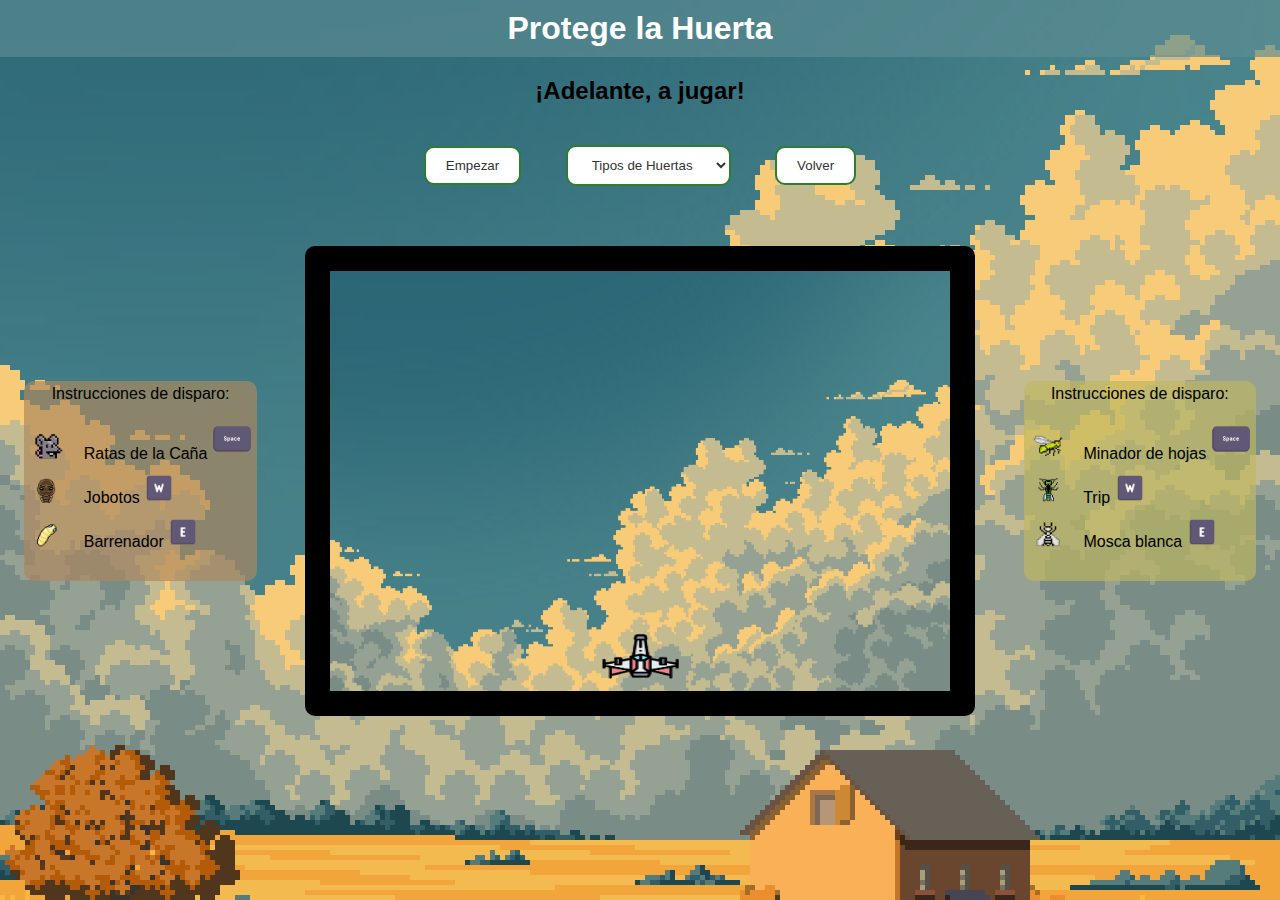
<file: space_defenders.html>
<!DOCTYPE html>
<html>

<head>
    <meta charset="UTF-8">
    <meta name="viewport" , content="width=device-width, initial-scale=1.0">
    <title>Protege la Huerta</title>
    <link rel="stylesheet" href="space.css">
    <script src="space.js" defer></script>
</head>

<body>
    <header>
        <h1 id="gameTitle">Protege la Huerta</h1>
    </header>

    <h2>¡Adelante, a jugar!</h2>
    <div id="menu" class="game-menu">
        <button id="startButton" onclick="showCustomDialog()">Empezar</button>


        <select id="pageSelect" onchange="changePage(this.value)">
            <option value="" selected disabled hidden>Tipos de Huertas</option>
            <option value="space_defenders.html">Caña de Azucar</option>
            <option value="space_defenders_segunda_opcion.html">Melon</option>
        </select>



        <button id="goToIndexButton" onclick="redirectToIndex()">Volver</button>


    </div>

    <div class="juegoYmini">
        <div class="miniInstrucciones" id="PrimerNivel">
            Instrucciones de disparo:
            <ul>
                <li>
                    <img src="Imagenes_ProtegeLaHuerta/raton .png" alt="Rata de la Caña" width="50"> Ratas de la Caña
                    <img src="Imagenes_ProtegeLaHuerta/espacio.png" width="40" height="40">
                </li>
                <li><img src="Imagenes_ProtegeLaHuerta/gusano.png" alt="Joboto" width="50"> Jobotos
                    <img src="Imagenes_ProtegeLaHuerta/tecla-w.png" alt="Tecla W" width="30">
                </li>
                <li><img src="Imagenes_ProtegeLaHuerta/Sprite-0005.png" alt="Barrenador Gigante" width="50"> Barrenador
                    <img src="Imagenes_ProtegeLaHuerta/tecla-e.png" alt="Tecla E" width="30">
                </li>
            </ul>
        </div>
        <canvas id="board"></canvas>
        <div class="miniInstrucciones" id="SegundoNivel">
            Instrucciones de disparo:
            <ul>
                <li>
                    <img src="Imagenes_ProtegeLaHuerta/minador de hojas.png" alt="Rata de la Caña" width="50"> Minador
                    de hojas
                    <img src="Imagenes_ProtegeLaHuerta/espacio.png" width="40" height="40">
                </li>
                <li><img src="Imagenes_ProtegeLaHuerta/trip.png" alt="Joboto" width="50"> Trip
                    <img src="Imagenes_ProtegeLaHuerta/tecla-w.png" alt="Tecla W" width="30">
                </li>
                <li><img src="Imagenes_ProtegeLaHuerta/mosca blanca.png" alt="Barrenador Gigante" width="50"> Mosca
                    blanca
                    <img src="Imagenes_ProtegeLaHuerta/tecla-e.png" alt="Tecla E" width="30">
                </li>
            </ul>
        </div>
    </div>


    <div id="custom-dialog">
        <h2>¡Bienvenido al Cañal 007!</h2>
        <p>Estamos en un cultivo de caña, debemos protegerlo de las malvadas Ratas de la Caña,
            los maqueavelicos Jobotos y el gran y poderoso Barrenador Gigante. Recuerda que para poder combatirlos
            tenemos el Rodentencida y Hongos.</p>

        <button onclick="startGame()">Comenzar Juego</button>
        <button onclick="redirectToOtherPage()">Aprender Como Jugar</button>
    </div>

    <div id="gameOverMessage" style="display: none;">
        <h1>¡Fin del juego!</h1>
        <p>Tu puntuación final es: <span id="finalScore"></span></p>
        <button id="restartButton" onclick="restartGame()">Reiniciar Juego</button>
    </div>



</body>

</html>
</file>
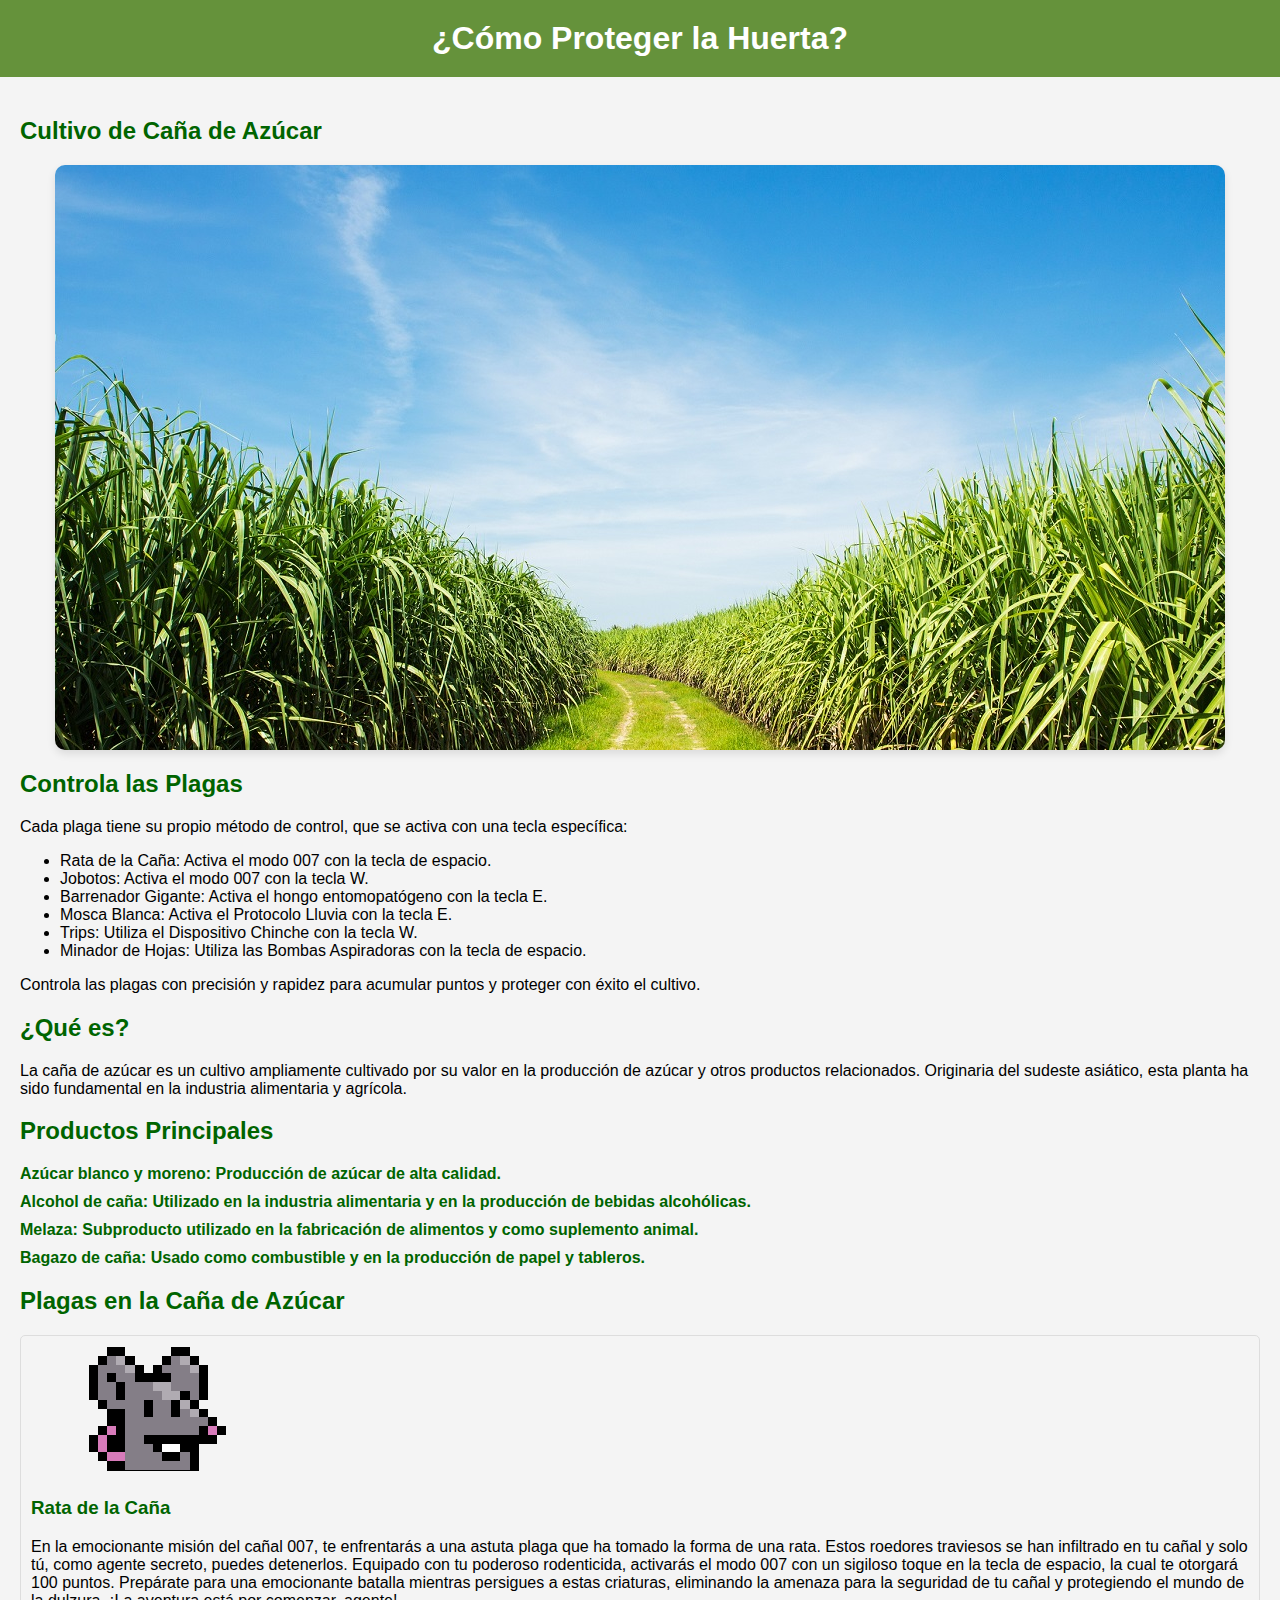
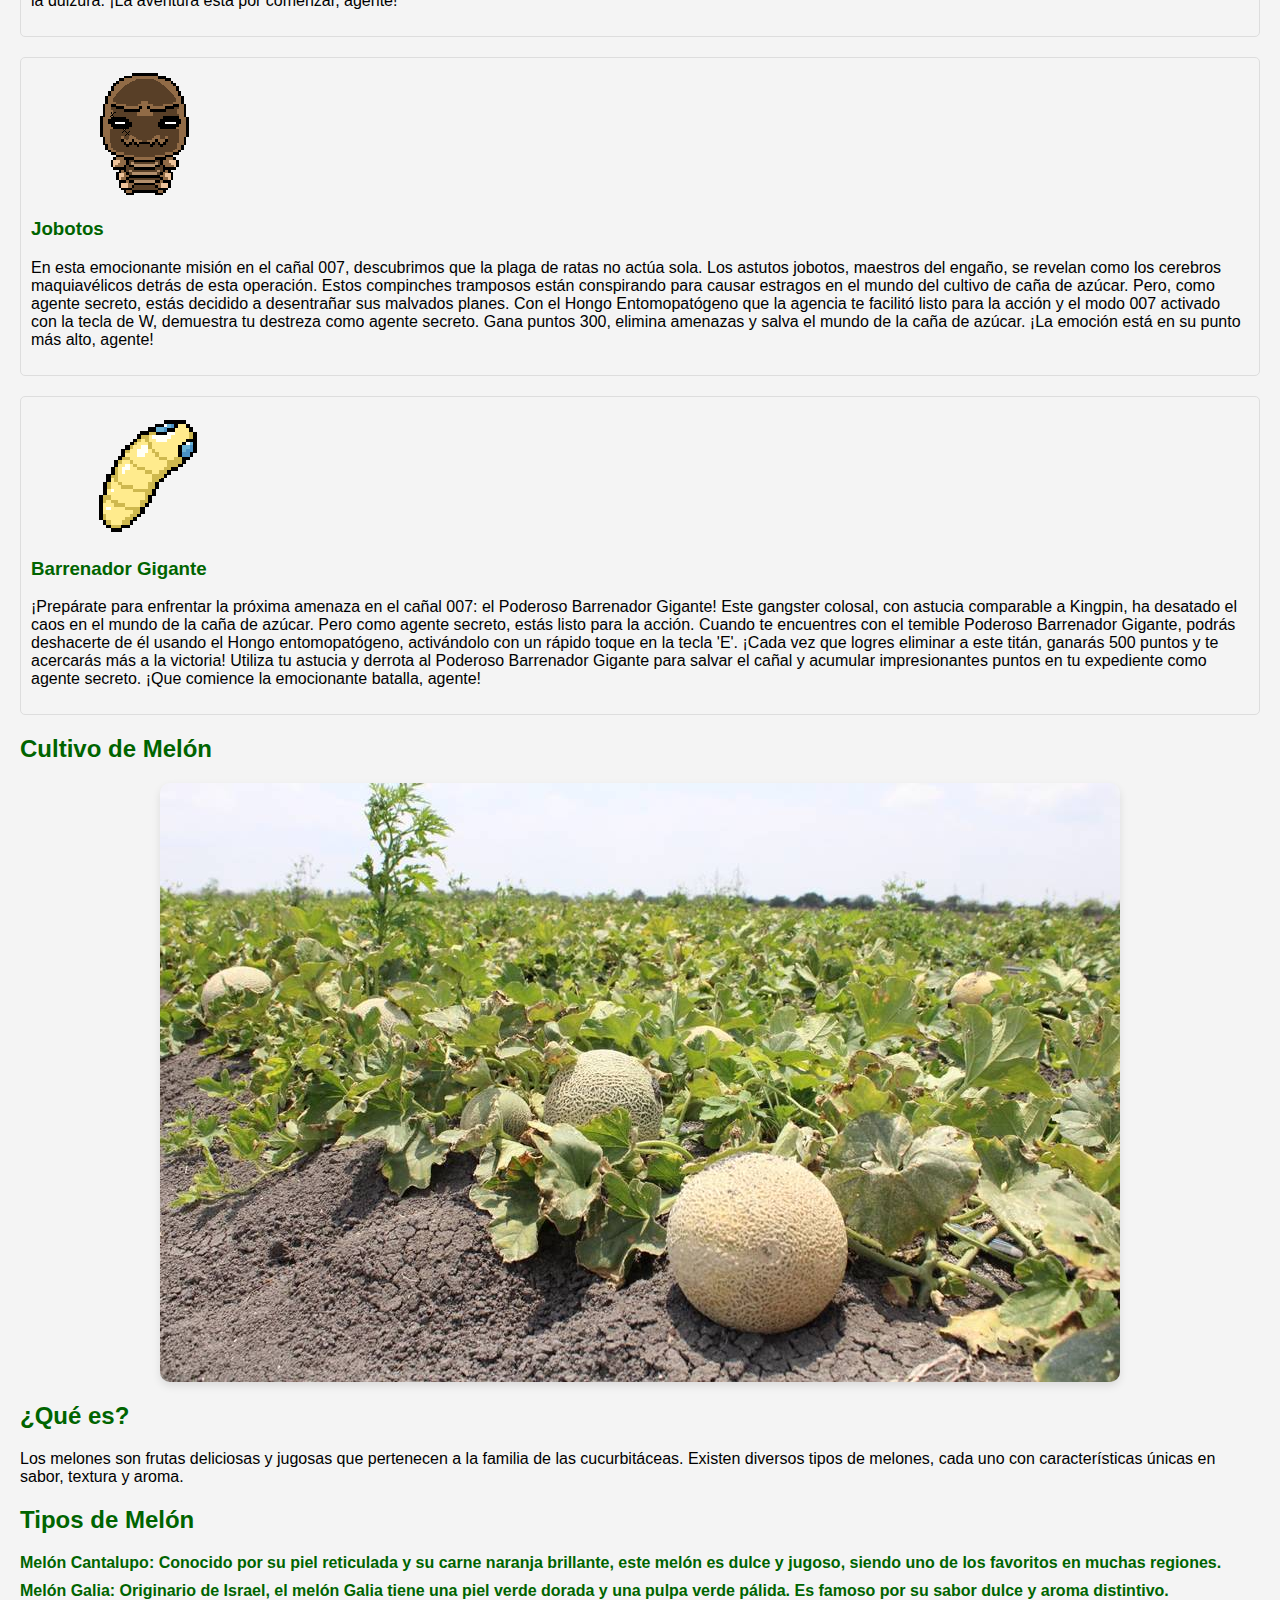
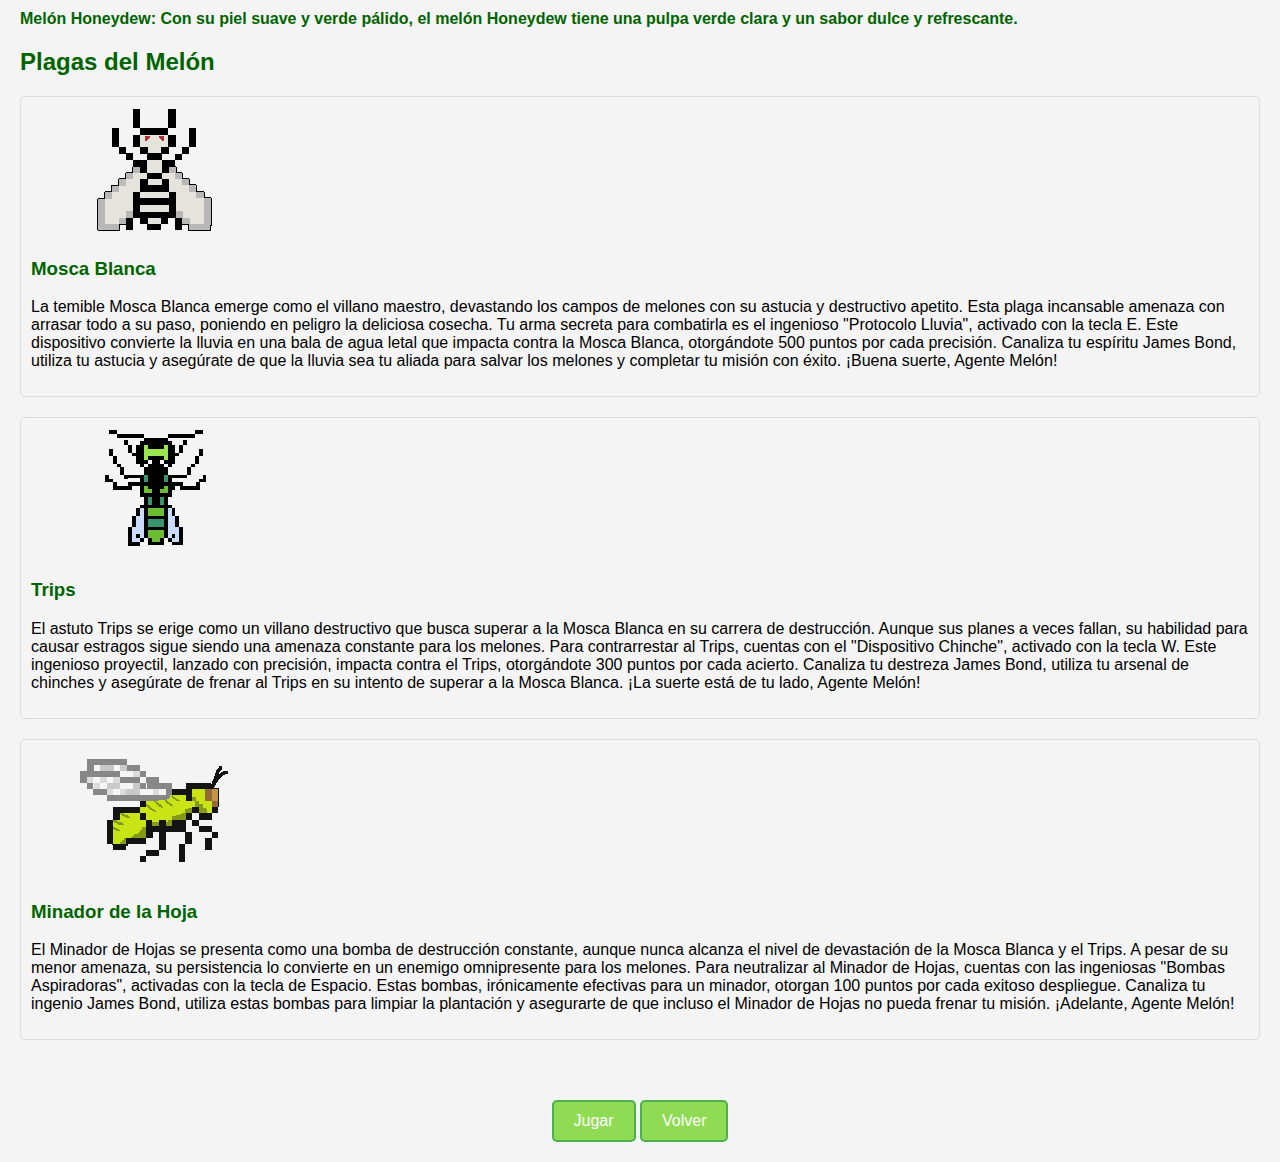
<file: space_defenders_caña.html>
<!DOCTYPE html>
<html lang="es">

<head>
    <meta charset="UTF-8">
    <meta name="viewport" content="width=device-width, initial-scale=1.0">
    <title>Cultivo de Caña de Azúcar</title>
    <link rel="stylesheet" type="text/css" href="comoJugar.css">
</head>

<body>

    <header>
        <h1>¿Cómo Proteger la Huerta?</h1>
    </header>

    <main>

        <!-- Sección principal sobre el cultivo de caña de azúcar -->
        <section class="cultivo-section">
            <h2>Cultivo de Caña de Azúcar</h2>
            <div class="image-container">
                <img src="Imagenes_ProtegeLaHuerta/Sugarcane-field.jpg" alt="Imagen de caña de azúcar">
            </div>

            <section>
                <h2>Controla las Plagas</h2>
                <p>Cada plaga tiene su propio método de control, que se activa con una tecla específica:</p>
                <ul>
                    <li>Rata de la Caña: Activa el modo 007 con la tecla de espacio.</li>
                    <li>Jobotos: Activa el modo 007 con la tecla W.</li>
                    <li>Barrenador Gigante: Activa el hongo entomopatógeno con la tecla E.</li>
                    <li>Mosca Blanca: Activa el Protocolo Lluvia con la tecla E.</li>
                    <li>Trips: Utiliza el Dispositivo Chinche con la tecla W.</li>
                    <li>Minador de Hojas: Utiliza las Bombas Aspiradoras con la tecla de espacio.</li>
                </ul>
                <p>Controla las plagas con precisión y rapidez para acumular puntos y proteger con éxito el cultivo.</p>
            </section>
            <section id="info-section">
                <h2>¿Qué es?</h2>
                <p id="infoPrincipal">La caña de azúcar es un cultivo ampliamente cultivado por su valor en la
                    producción de azúcar y otros productos relacionados. Originaria del sudeste asiático, esta planta ha
                    sido fundamental en la industria alimentaria y agrícola.</p>
            </section>

            <!-- Sección sobre productos derivados -->
            <section id="productos-section">
                <h2>Productos Principales</h2>
                <ul>
                    <li>
                        <span>Azúcar blanco y moreno:</span>
                        <span>Producción de azúcar de alta calidad.</span>
                    </li>
                    <li>
                        <span>Alcohol de caña:</span>
                        <span>Utilizado en la industria alimentaria y en la producción de bebidas alcohólicas.</span>
                    </li>
                    <li>
                        <span>Melaza:</span>
                        <span>Subproducto utilizado en la fabricación de alimentos y como suplemento animal.</span>
                    </li>
                    <li>
                        <span>Bagazo de caña:</span>
                        <span>Usado como combustible y en la producción de papel y tableros.</span>
                    </li>
                </ul>
            </section>

            <!-- Sección sobre plagas y control -->
            <section id="plagas-section">
                <h2>Plagas en la Caña de Azúcar</h2>

                <!-- Subsecciones sobre las plagas -->
                <div class="plaga">
                    <div class="contenido-plaga">
                        <img src="Imagenes_ProtegeLaHuerta/raton .png" alt="Imagen de Rata de la Caña">
                        <div class="texto-plaga">
                            <h3>Rata de la Caña</h3>
                            <p id="infoPrimeraPlaga">
                                En la emocionante misión del cañal 007, te enfrentarás a una astuta plaga que ha tomado
                                la forma de una rata.
                                Estos roedores traviesos se han infiltrado en tu cañal y solo tú, como agente secreto,
                                puedes detenerlos.
                                Equipado con tu poderoso rodenticida, activarás el modo 007 con un sigiloso toque en la
                                tecla de espacio, la cual te otorgará 100 puntos.
                                Prepárate para una emocionante batalla mientras persigues a estas criaturas,
                                eliminando la amenaza para la seguridad de tu cañal y protegiendo el mundo de la
                                dulzura.
                                ¡La aventura está por comenzar, agente!
                            </p>
                        </div>
                    </div>
                </div>

                <div class="plaga">
                    <div class="contenido-plaga">
                        <img src="Imagenes_ProtegeLaHuerta/gusano.png" alt="Imagen de Jobotos">
                        <div class="texto-plaga">
                            <h3>Jobotos</h3>
                            <p id="infoSegundaPlaga">
                                En esta emocionante misión en el cañal 007, descubrimos que la plaga de ratas no actúa
                                sola. Los astutos jobotos,
                                maestros del engaño, se revelan como los cerebros maquiavélicos detrás de esta
                                operación.
                                Estos compinches tramposos están conspirando para causar estragos en el mundo del
                                cultivo de caña de azúcar. Pero, como agente secreto,
                                estás decidido a desentrañar sus malvados planes.

                                Con el Hongo Entomopatógeno que la agencia te facilitó listo para la acción y el modo
                                007 activado con la tecla de W,
                                demuestra tu destreza como agente secreto.
                                Gana puntos 300, elimina amenazas y salva el mundo de la caña de azúcar. ¡La emoción
                                está en su punto más alto, agente!
                            </p>
                        </div>
                    </div>
                </div>

                <div class="plaga">
                    <div class="contenido-plaga">
                        <img src="Imagenes_ProtegeLaHuerta/Sprite-0005.png" alt="Imagen de Barrenador Gigante">
                        <div class="plaga-info">
                            <div class="texto-plaga">
                                <h3>Barrenador Gigante</h3>
                                <p id="infoTerceraPlaga">
                                    ¡Prepárate para enfrentar la próxima amenaza en el cañal 007: el Poderoso Barrenador
                                    Gigante!
                                    Este gangster colosal, con astucia comparable a Kingpin, ha desatado el caos en el
                                    mundo de la caña de azúcar.
                                    Pero como agente secreto, estás listo para la acción. Cuando te encuentres con el
                                    temible Poderoso Barrenador Gigante, podrás deshacerte de él usando el Hongo
                                    entomopatógeno, activándolo con un rápido toque en la tecla 'E'.
                                    ¡Cada vez que logres eliminar a este titán, ganarás 500 puntos y te acercarás más a
                                    la victoria! Utiliza tu astucia y derrota al Poderoso Barrenador Gigante para salvar
                                    el cañal y acumular impresionantes puntos en tu expediente como agente secreto. ¡Que
                                    comience la emocionante batalla, agente!
                                </p>
                            </div>

                        </div>
                    </div>
                </div>
            </section>


        </section>
        </section>

        <!-- Sección sobre el cultivo de melón -->
        <section class="cultivo-section">
            <h2>Cultivo de Melón</h2>
            <div class="image-container">
                <img src="Imagenes_ProtegeLaHuerta/CultivoMelon.jpg" alt="Imagen de melón">
            </div>
            <section id="info-section">
                <h2>¿Qué es?</h2>
                <p id="infoPrincipal">Los melones son frutas deliciosas y jugosas que pertenecen a la familia de las
                    cucurbitáceas. Existen diversos tipos de melones, cada uno con características únicas en sabor,
                    textura y aroma.</p>
            </section>

            <!-- Sección sobre tipos de melón -->
            <section id="productos-section">
                <h2>Tipos de Melón</h2>
                <ul>
                    <li>
                        <span>Melón Cantalupo:</span>
                        <span>Conocido por su piel reticulada y su carne naranja brillante, este melón es dulce y
                            jugoso, siendo uno de los favoritos en muchas regiones.</span>
                    </li>
                    <li>
                        <span>Melón Galia:</span>
                        <span>Originario de Israel, el melón Galia tiene una piel verde dorada y una pulpa verde pálida.
                            Es famoso por su sabor dulce y aroma distintivo.</span>
                    </li>
                    <li>
                        <span>Melón Honeydew:</span>
                        <span>Con su piel suave y verde pálido, el melón Honeydew tiene una pulpa verde clara y un sabor
                            dulce y refrescante.</span>
                    </li>
                </ul>
            </section>

            <!-- Sección sobre plagas y control -->
            <section id="plagas-section">
                <h2>Plagas del Melón</h2>

                <!-- Subsecciones sobre las plagas -->
                <div class="plaga">
                    <img src="Imagenes_ProtegeLaHuerta/mosca blanca.png" alt="Imagen de Mosca Blanca">
                    <h3>Mosca Blanca</h3>
                    <p id="infoCuartaPlaga">
                        La temible Mosca Blanca emerge como el villano maestro, devastando los campos de melones con su
                        astucia y destructivo apetito.
                        Esta plaga incansable amenaza con arrasar todo a su paso, poniendo en peligro la deliciosa
                        cosecha.
                        Tu arma secreta para combatirla es el ingenioso "Protocolo Lluvia", activado con la tecla E.
                        Este dispositivo convierte la lluvia en una bala de agua letal que impacta contra la Mosca
                        Blanca, otorgándote 500 puntos por cada precisión.
                        Canaliza tu espíritu James Bond, utiliza tu astucia y asegúrate de que la lluvia sea tu aliada
                        para salvar los melones y completar tu
                        misión con éxito. ¡Buena suerte, Agente Melón!
                    </p>
                </div>


                <!-- Subsección sobre otra plaga -->
                <div class="plaga">
                    <img src="Imagenes_ProtegeLaHuerta/trip.png" alt="Imagen de Trip">
                    <h3>Trips</h3>
                    <p id="infoQuintaPlaga">
                        El astuto Trips se erige como un villano destructivo que busca superar a la Mosca Blanca en su
                        carrera de destrucción.
                        Aunque sus planes a veces fallan, su habilidad para causar estragos sigue siendo una amenaza
                        constante para los melones.
                        Para contrarrestar al Trips, cuentas con el "Dispositivo Chinche", activado con la tecla W. Este
                        ingenioso proyectil, lanzado con precisión,
                        impacta contra el Trips, otorgándote 300 puntos por cada acierto. Canaliza tu destreza James
                        Bond,
                        utiliza tu arsenal de chinches y asegúrate de frenar al Trips en su intento de superar a la
                        Mosca Blanca.
                        ¡La suerte está de tu lado, Agente Melón!
                    </p>
                </div>

                <div class="plaga">
                    <img src="Imagenes_ProtegeLaHuerta/minador de hojas.png" alt="Imagen de Minador">
                    <h3>Minador de la Hoja</h3>
                    <p id="infoSextaPlaga">
                        El Minador de Hojas se presenta como una bomba de destrucción constante,
                        aunque nunca alcanza el nivel de devastación de la Mosca Blanca y el Trips. A pesar de su menor
                        amenaza,
                        su persistencia lo convierte en un enemigo omnipresente para los melones.
                        Para neutralizar al Minador de Hojas, cuentas con las ingeniosas "Bombas Aspiradoras", activadas
                        con la tecla de Espacio. Estas bombas,
                        irónicamente efectivas para un minador, otorgan 100 puntos por cada exitoso despliegue. Canaliza
                        tu ingenio James Bond,
                        utiliza estas bombas para limpiar la plantación y asegurarte de que incluso el Minador de Hojas
                        no pueda frenar tu misión.
                        ¡Adelante, Agente Melón!

                    </p>
                </div>
            </section>


        </section>
        </section>



    </main>

    <footer>
        <a href="space_defenders.html" class="boton-ir-otra-pagina">Jugar</a>
        <a href="index.html" class="boton-ir-otra-pagina">Volver</a>
    </footer>

</body>

</html>
</file>
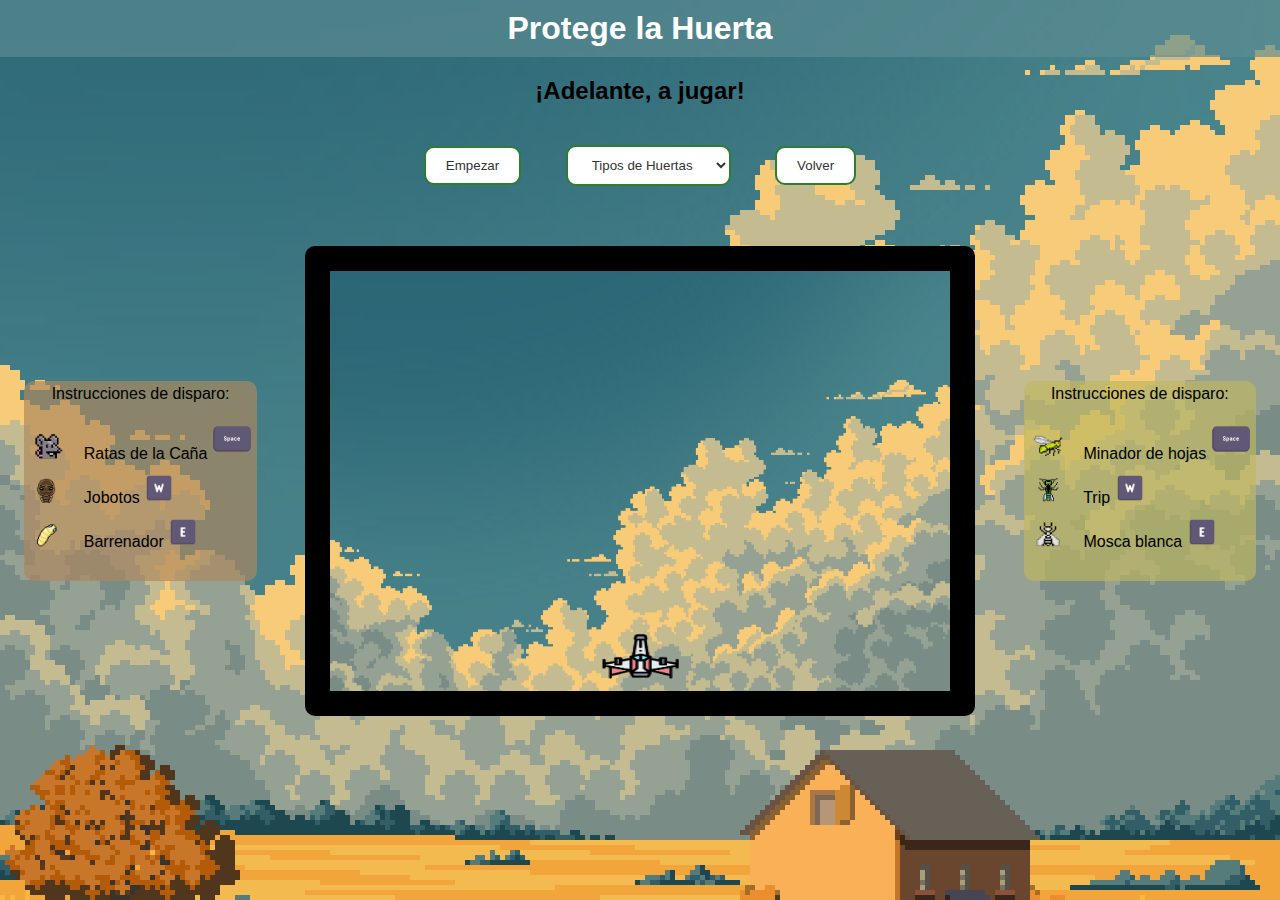
<file: space_defenders_segunda_opcion.html>
<!DOCTYPE html>
<html>

<head>
    <meta charset="UTF-8">
    <meta name="viewport" , content="width=device-width, initial-scale=1.0">
    <title>Protege la Huerta</title>
    <link rel="stylesheet" href="space.css">
    <script src="spaceSegundaOpcion.js" defer></script>
</head>

<body>
    <header>
        <h1 id="gameTitle">Protege la Huerta</h1>
    </header>
    <h2>¡Adelante, a jugar!</h2>
    <div id="menu" class="game-menu">
        <button id="startButton" onclick="showCustomDialog()">Empezar</button>


        <select id="pageSelect" onchange="changePage(this.value)">
            <option value="" selected disabled hidden>Tipos de Huertas</option>
            <option value="space_defenders.html">Caña de Azucar</option>
            <option value="space_defenders_segunda_opcion.html">Melon</option>
        </select>



        <button id="goToIndexButton" onclick="redirectToIndex()">Volver</button>

    </div>

    <div class="juegoYmini">
        <div class="miniInstrucciones" id="PrimerNivel">
            Instrucciones de disparo:
            <ul>
                <li>
                    <img src="Imagenes_ProtegeLaHuerta/raton .png" alt="Rata de la Caña" width="50"> Ratas de la Caña
                    <img src="Imagenes_ProtegeLaHuerta/espacio.png" width="40" height="40">
                </li>
                <li><img src="Imagenes_ProtegeLaHuerta/gusano.png" alt="Joboto" width="50"> Jobotos
                    <img src="Imagenes_ProtegeLaHuerta/tecla-w.png" alt="Tecla W" width="30">
                </li>
                <li><img src="Imagenes_ProtegeLaHuerta/Sprite-0005.png" alt="Barrenador Gigante" width="50"> Barrenador
                    <img src="Imagenes_ProtegeLaHuerta/tecla-e.png" alt="Tecla E" width="30">
                </li>
            </ul>
        </div>
        <canvas id="board"></canvas>
        <div class="miniInstrucciones" id="SegundoNivel">
            Instrucciones de disparo:
            <ul>
                <li>
                    <img src="Imagenes_ProtegeLaHuerta/minador de hojas.png" alt="Rata de la Caña" width="50"> Minador de hojas
                    <img src="Imagenes_ProtegeLaHuerta/espacio.png" width="40" height="40">
                </li>
                <li><img src="Imagenes_ProtegeLaHuerta/trip.png" alt="Joboto" width="50"> Trip
                    <img src="Imagenes_ProtegeLaHuerta/tecla-w.png" alt="Tecla W" width="30">
                </li>
                <li><img src="Imagenes_ProtegeLaHuerta/mosca blanca.png" alt="Barrenador Gigante" width="50"> Mosca blanca
                    <img src="Imagenes_ProtegeLaHuerta/tecla-e.png" alt="Tecla E" width="30">
                </li>
            </ul>
        </div>
    </div>

    <div id="custom-dialog">
        <h2>¡Agente Melón: Protocolo Frutífero!</h2>
        <p>
            ¡Bienvenido a 'Agente Melón: Protocolo Frutífero'! Protege la invaluable plantación de melones de las
            plagas,
            como la temible Mosca Blanca, el astuto Trips y el destructivo Minador de la Hoja.
            Equipado con tecnología de punta, despliega estratégicamente tus recursos para detener la invasión y salvar
            los melones.
            En esta emocionante misión, enfrentarás astucia, acción y, por supuesto, la defensa del cultivo.
            ¡Prepárate para una aventura llena de intriga y sabores en este juego de agentes secretos agrícolas!

        </p>
        <button onclick="startGame()">Comenzar Juego</button>
        <button onclick="redirectToOtherPage()">Aprender Como Jugar</button>
    </div>

    <div id="gameOverMessage" style="display: none;">
        <h1>¡Fin del juego!</h1>
        <p>Tu puntuación final es: <span id="finalScore"></span></p>
        <button id="restartButton" onclick="restartGame()">Reiniciar Juego</button>
    </div>
</body>

</html>
</file>
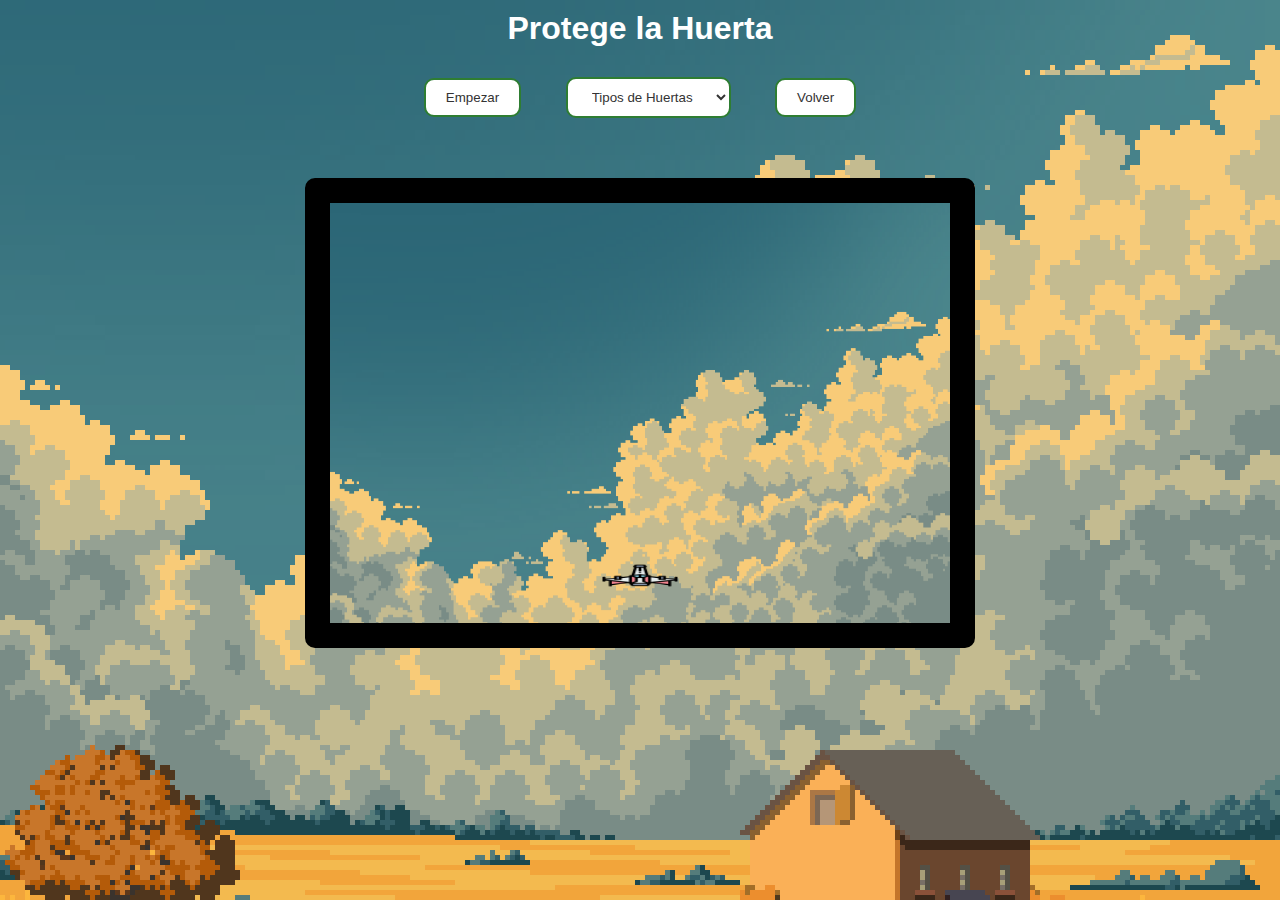
<file: space_defenders_tercera_opcion.html>
<!DOCTYPE html>
<html>
    <head>
        <meta charset="UTF-8">
        <meta name="viewport", content="width=device-width, initial-scale=1.0">
        <title>Protege la Huerta</title>
        <link rel="stylesheet" href="space.css">
        <script src="spaceTerceraOpcion.js" defer></script>
    </head>

    <body>
        <h1 id="gameTitle">Protege la Huerta</h1>
        <div id="menu" class="game-menu">
            <button id="startButton" onclick="showCustomDialog()">Empezar</button>

            

            <select id="pageSelect" onchange="changePage(this.value)">
                <option value="" selected disabled hidden>Tipos de Huertas</option>
                <option value="space_defenders.html">Caña de Azucar</option>
                <option value="space_defenders_segunda_opcion.html">Melon</option>
                <option value="space_defenders_tercera_opcion.html">Page 3</option>
            </select>

            <button id="goToIndexButton" onclick="redirectToIndex()">Volver</button>
        </div>
        
        <canvas id="board"></canvas>

        <div id="custom-dialog">
            <h2>¡Bienvenido a la Guanamelonera de la Justicia!</h2>
            <p>Estamos en un cultivo de caña, debemos protegerlo de las malvadas Ratas de la Caña, los maqueavelicos Jobotos y el gran y poderoso Barrenador Gigante. Recuerda que para poder combatirlos tenemos el Rodentencida y Hongos.</p>
            <button onclick="startGame()">Comenzar Juego</button>
            <button onclick="redirectToOtherPage()">Aprender Como Jugar</button>
        </div>

        <div id="gameOverMessage" style="display: none;">
            <h1>¡Fin del juego!</h1>
            <p>Tu puntuación final es: <span id="finalScore"></span></p>
            <button id="restartButton" onclick="restartGame()">Reiniciar Juego</button>
        </div>
    </body>
</html>
</file>
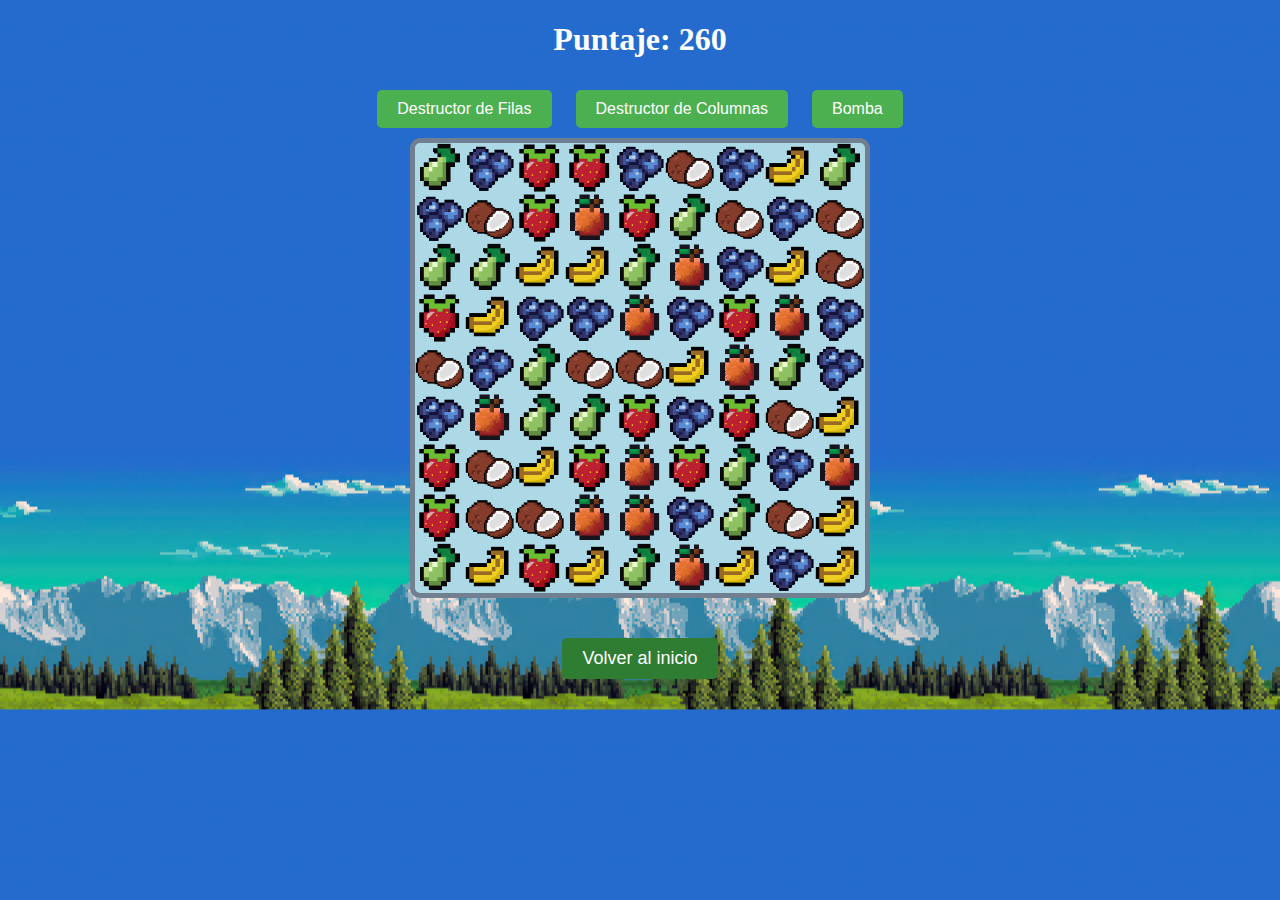
<file: AlimentaMatch/alimentaMatch.html>
<!DOCTYPE html>
<html>
    <head>
        <meta charset="UTF-8">
        <meta name="viewport" content="width=device-width, initial-scale=1.0">
        <title>AlimentaMatch</title>
        <link rel="stylesheet" href="alimentaMatch.css">
        <script src="alimentaMatch.js"></script>
    </head>

    <body>
        <h1>Puntaje: <span id="score">0</span></h1>
        <button onclick="useRowBuster()">Destructor de Filas</button>
        <button onclick="useColumnBuster()">Destructor de Columnas</button>
        <button onclick="useColorBombPowerUp()">Bomba</button>
        <div id="board"></div>
    </body>

    <button class="back-to-home-button" onclick="window.location.href='../index.html'">Volver al inicio</button>

</html>
</file>
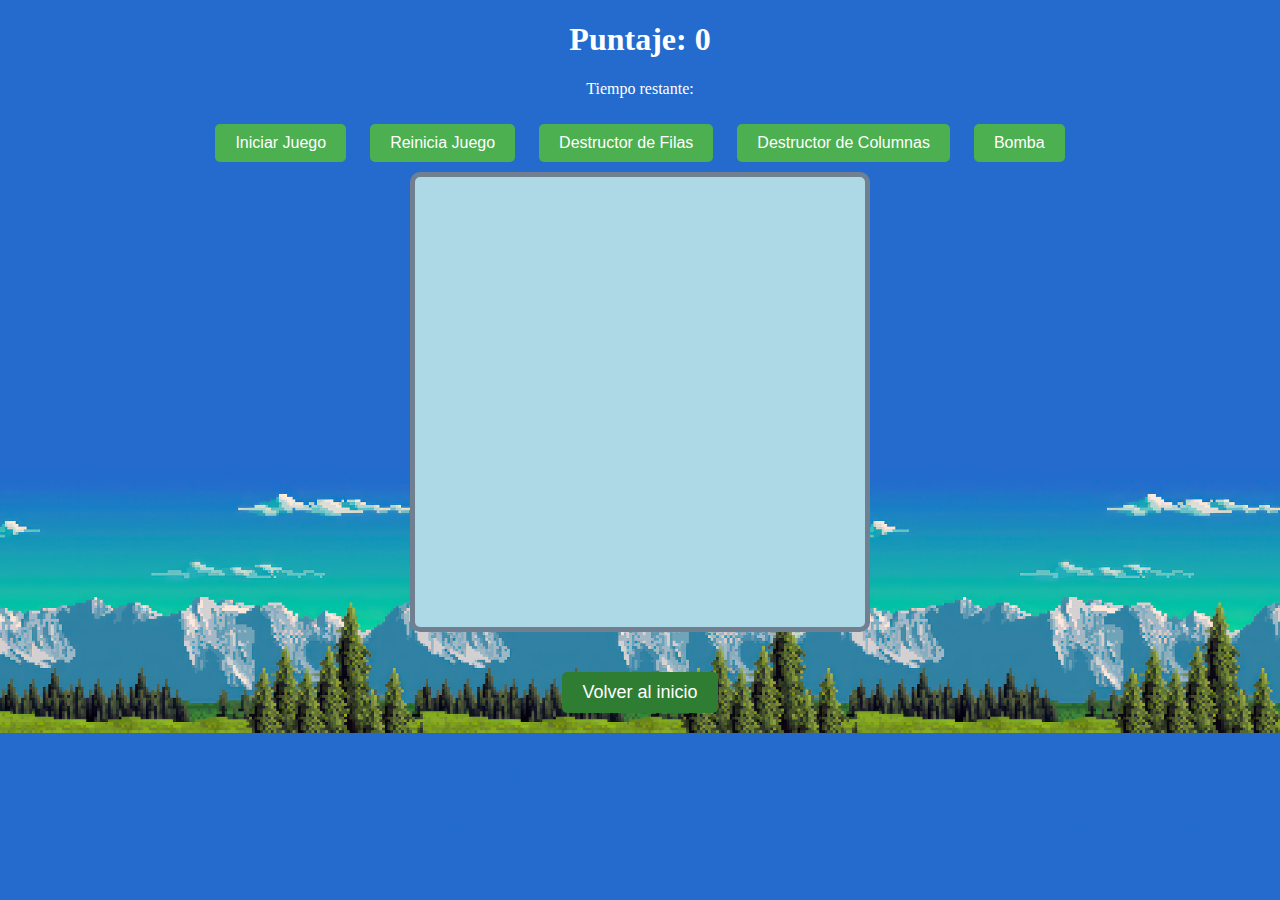
<file: AlimentaMatch/alimentaMatch2.html>
<!DOCTYPE html>
<html>
    <head>
        <meta charset="UTF-8">
        <meta name="viewport" content="width=device-width, initial-scale=1.0">
        <title>AlimentaMatch</title>
        <link rel="stylesheet" href="alimentaMatch.css">
        <script src="alimentaMatch2.js"></script>
    </head>

    <body>
        <h1>Puntaje: <span id="score">0</span></h1>
        <p id="timerDisplay">Tiempo restante: </p>
        <div id="overlay" class="overlay"></div>

        <div id="customDialog" class="customDialog">
            <p class="dialogTitle">AlimentaMatch</p>
            <p id="dialogText"></p>
            <button class="closeButton" onclick="closeDialog()">Cerrar</button>
        </div>
        <button onclick="startGame()">Iniciar Juego</button>
        <button onclick="restartGame()">Reinicia Juego</button>
        <button onclick="useRowBuster()">Destructor de Filas</button>
        <button onclick="useColumnBuster()">Destructor de Columnas</button>
        <button onclick="useColorBombPowerUp()">Bomba</button>
        <div id="board"></div>
    </body>

    <button class="back-to-home-button" onclick="window.location.href='../index.html'">Volver al inicio</button>

</html>
</file>
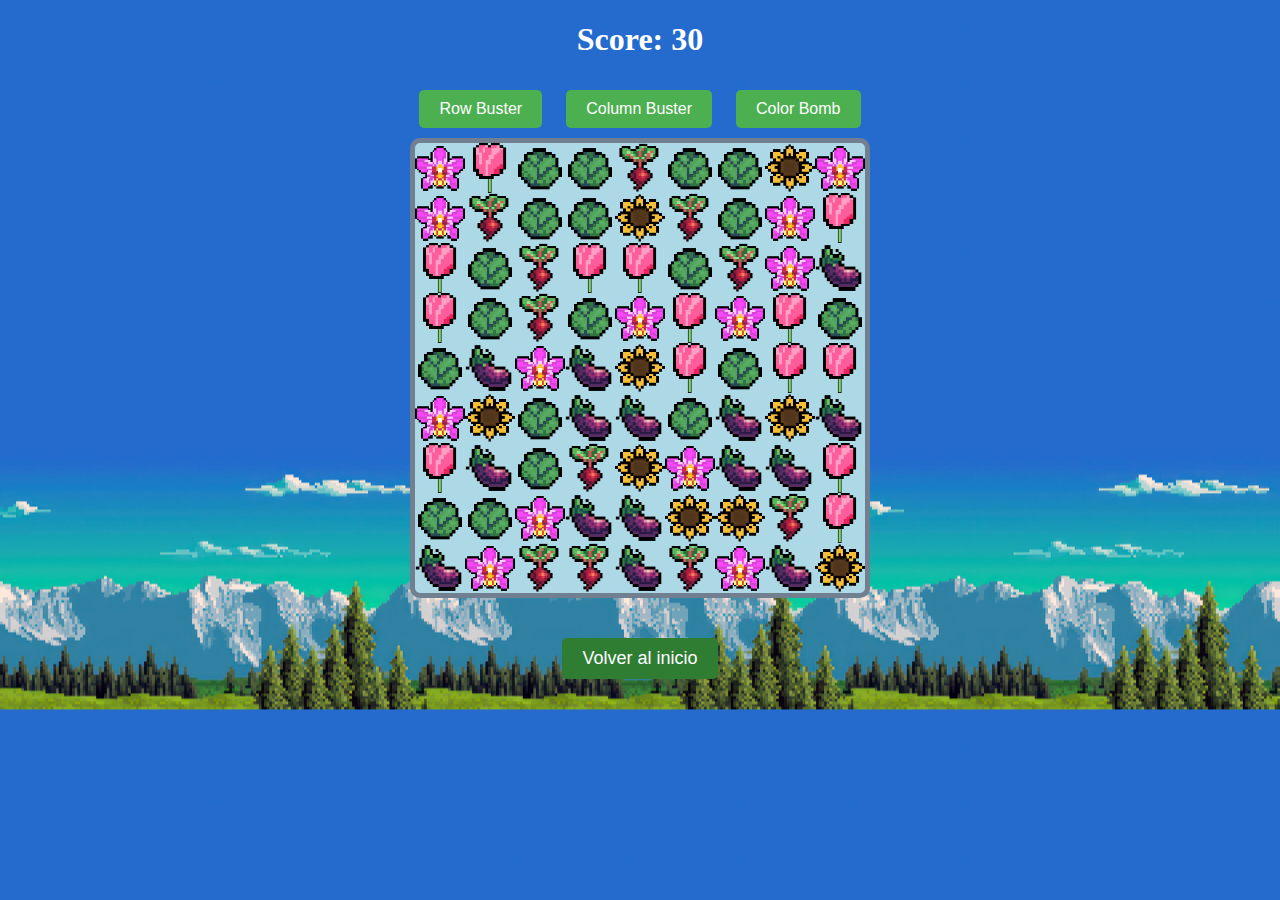
<file: AlimentaMatch/alimentaMatch3.html>
<!DOCTYPE html>
<html>
    <head>
        <meta charset="UTF-8">
        <meta name="viewport" content="width=device-width, initial-scale=1.0">
        <title>AlimentaMatch</title>
        <link rel="stylesheet" href="alimentaMatch.css">
        <script src="alimentaMatch3.js"></script>
    </head>

    <body>
        <h1>Score: <span id="score">0</span></h1>
        <button onclick="useRowBuster()">Row Buster</button>
        <button onclick="useColumnBuster()">Column Buster</button>
        <button onclick="useColorBombPowerUp()">Color Bomb</button>
        <div id="board"></div>
    </body>

    <button class="back-to-home-button" onclick="window.location.href='../index.html'">Volver al inicio</button>

</html>
</file>
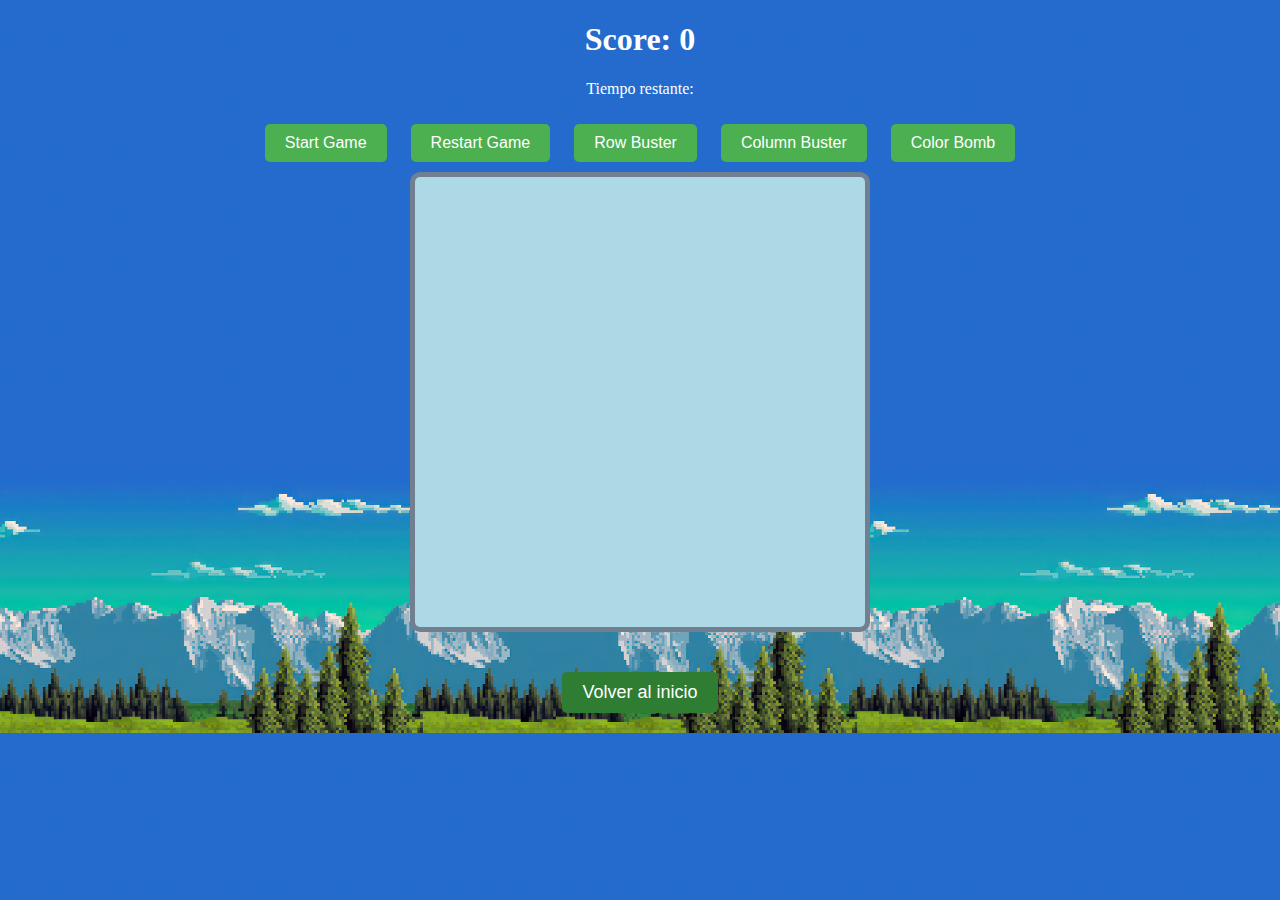
<file: AlimentaMatch/alimentaMatch4.html>
<!DOCTYPE html>
<html>
    <head>
        <meta charset="UTF-8">
        <meta name="viewport" content="width=device-width, initial-scale=1.0">
        <title>Candy Crush</title>
        <link rel="stylesheet" href="alimentaMatch.css">
        <script src="alimentaMatch2.js"></script>
    </head>

    <body>
        <h1>Score: <span id="score">0</span></h1>
        <p id="timerDisplay">Tiempo restante: </p>
        <div id="overlay" class="overlay"></div>

        <div id="customDialog" class="customDialog">
            <p class="dialogTitle">alimentaMatch</p>
            <p id="dialogText"></p>
            <button class="closeButton" onclick="closeDialog()">Cerrar</button>
        </div>
        <button onclick="startGame()">Start Game</button>
        <button onclick="restartGame()">Restart Game</button>
        <button onclick="useRowBuster()">Row Buster</button>
        <button onclick="useColumnBuster()">Column Buster</button>
        <button onclick="useColorBombPowerUp()">Color Bomb</button>
        <div id="board"></div>
    </body>

    <button class="back-to-home-button" onclick="window.location.href='../index.html'">Volver al inicio</button>

</html>
</file>
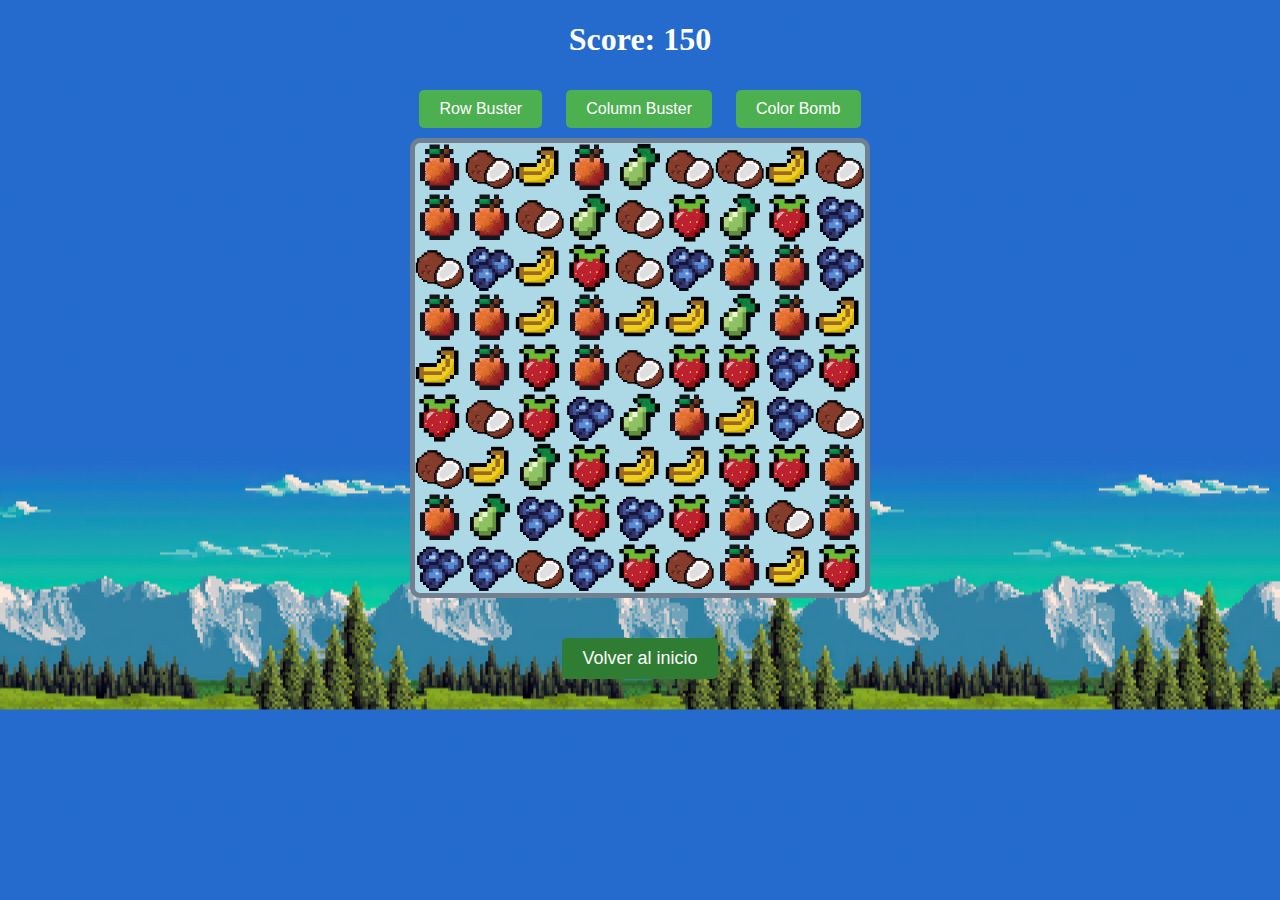
<file: AlimentaMatch/alimentaMatch5.html>
<!DOCTYPE html>
<html>
    <head>
        <meta charset="UTF-8">
        <meta name="viewport" content="width=device-width, initial-scale=1.0">
        <title>Candy Crush</title>
        <link rel="stylesheet" href="alimentaMatch.css">
        <script src="alimentaMatch.js"></script>
    </head>

    <body>
        <h1>Score: <span id="score">0</span></h1>
        <button onclick="useRowBuster()">Row Buster</button>
        <button onclick="useColumnBuster()">Column Buster</button>
        <button onclick="useColorBombPowerUp()">Color Bomb</button>
        <div id="board"></div>
    </body>

    <button class="back-to-home-button" onclick="window.location.href='../index.html'">Volver al inicio</button>

</html>
</file>
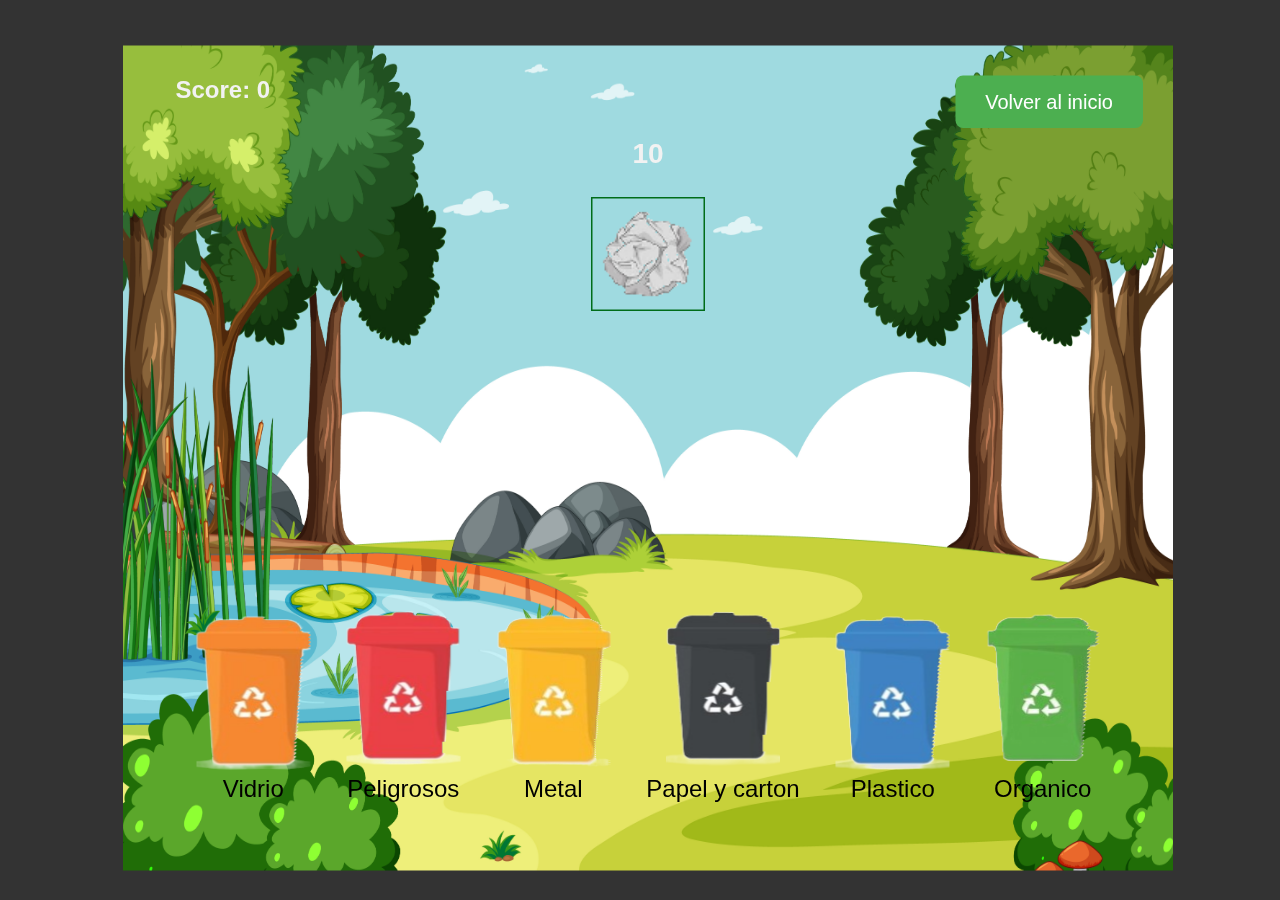
<file: ecoClasificacion/ecoClasificacion.html>
<html>
    <head>
        <link rel="stylesheet" type="text/css" href="ecoClasificacion.css">
    </head>
    
    <body>
        <div class="container">
            <div class="game">
                <div>
                    <h4>Score: 20</h4>
                    <h3>5</h3>
                </div>
                <div class="trash">
                    <img src="assets/trash/plastic/3.png">
                </div>
                <div class="trashBins">
                    <div class="acomodo"><img name="glass"     src="assets/bin1.png" class="tamaño"> <label>Vidrio</label></div>
                    <div class="acomodo"><img name="hazardous" src="assets/bin2.png" class="tamaño"> <label>Peligrosos</label></div>
                    <div class="acomodo"><img name="metal"     src="assets/bin3.png" class="tamaño"> <label>Metal</label></div>
                    <div class="acomodo"><img name="paper"     src="assets/bin4.png" class="tamaño"> <label>Papel y carton</label></div>
                    <div class="acomodo"><img name="plastic"   src="assets/bin5.png" class="tamaño"> <label>Plastico</label></div>
                    <div class="acomodo"><img name="organic"   src="assets/bin6.png" class="tamaño"> <label>Organico</label></div>
                   
                </div>

                <button class="backToHomeButton" onclick="window.location.href='../index.html'">Volver al inicio</button>

                <div class="gameOver">
                    <h1>Juego Finalizado!</h1>
                    <p id="replayBtn">Volver a Jugar</p>
                </div>

            </div>
        </div>
        <script src="ecoClasificacion.js"></script>
    </body>
</html>
</file>
<file: space.css>
body {
    font-family: Arial, sans-serif;
    margin: 0;
    padding: 0;
    background-color: #f5f5f5;
    min-height: 100vh;
    display: flex;
    flex-direction: column;
    background-image: url('Imagenes_MenuPrincipal/fondo3.png');
    background-size: cover;
    background-position: center;
}
h2{text-align: center;}

header{
    background-color: rgba(92, 140, 146, 0.685);
}

#gameTitle {
    color: white;
    padding: 10px;
    margin: 0;
    text-align: center;
}

#board {
    background-image: url('Imagenes_MenuPrincipal/fondo3.png');
    background-size:cover ;
    width: 600px;
    height: 400px;
    display: block;
    margin: 20px auto;
    padding: 10px;
    border: 25px solid black;
    border-radius: 10px;
    transition: transform 0.2s, box-shadow 0.2s;
    text-align: center;
    text-decoration: none;
    color: #333;
}

.game-menu {
    margin-bottom: 20px;
    text-align: center;
    
}

.juegoYmini {
    display: flex;
    justify-content: space-between;
    align-items: center;
}

#PrimerNivel{
    background-color: rgba(172, 135, 94, 0.685);
}

#SegundoNivel{
    background-color: rgba(190, 184, 96, 0.685);
}

.miniInstrucciones {
    
    display: flex;
    justify-content: center;
    align-items: center;
    flex-direction: column;
    border-radius: 10px;
    margin: 0 auto;
    height: 200px; /* Ajusta la altura según tus necesidades */
}

.miniInstrucciones ul {
    list-style-type: none;
    padding: 0;
}

.miniInstrucciones li {
    margin-bottom: 10px;
}

.miniInstrucciones img {
    margin-right: 5px;
}

#custom-dialog {
    display: none;
    position: fixed;
    top: 50%;
    left: 50%;
    transform: translate(-50%, -50%);
    background-color: #fff;
    padding: 20px;
    border: 1px solid #ccc;
    box-shadow: 0 0 10px rgba(0, 0, 0, 0.5);
    z-index: 9999;
}

#custom-dialog h2 {
    margin-top: 0;
}

#custom-dialog button {
    margin-top: 10px;
    padding: 5px 10px;
    cursor: pointer;
}

#startButton, #pageSelect, #goToIndexButton {
    display: inline-block;
    margin: 20px;
    padding: 10px 20px;
    border: 2px solid #2E7D32;
    border-radius: 10px;
    transition: transform 0.2s, box-shadow 0.2s;
    background-color: #fff;
    max-width: 200px;
    text-align: center;
    text-decoration: none;
    color: #333;
    cursor: pointer;
}

#startButton:hover, #pageSelect:hover, #goToIndexButton:hover {
    transform: scale(1.1);
    box-shadow: 0 0 10px rgba(0, 0, 0, 0.2);
}

#startButton:focus, #pageSelect:focus, #goToIndexButton:focus {
    outline: none;
}

#startButton:focus-within, #pageSelect:focus-within, #goToIndexButton:focus-within {
    background-color: #E0E0E0;
}

#gameOverMessage {
    display: none;
    text-align: center;
    background-color: #333;
    color: white;
    padding: 20px;
    position: absolute;
    top: 50%;
    left: 50%;
    transform: translate(-50%, -50%);
    border-radius: 8px;
    box-shadow: 0 0 10px rgba(0, 0, 0, 0.5);
}

#gameOverMessage h1 {
    font-size: 24px;
}

#finalScore {
    font-weight: bold;
    font-size: 18px;
    color: #ffcc00;
}

#restartButton {
    background-color: #4caf50;
    color: white;
    padding: 10px 20px;
    font-size: 16px;
    border: none;
    border-radius: 4px;
    cursor: pointer;
    margin-top: 10px;
}

#restartButton:hover {
    background-color: #45a049;
}
</file>
<file: comoJugar.css>
body {
    font-family: Arial, sans-serif;
    margin: 0;
    padding: 0;
    background-color: #f4f4f4; /* Color de fondo suave */
}

header {
    background-color: #65923b; /* Verde musgo */
    color: #fff; /* Texto blanco */
    text-align: center;
    padding: 20px 0;
}

h1 {
    margin: 0;
}

main {
    padding: 20px;
}

h2, h3 {
    color: #006400; /* Verde oscuro */
}

.image-container {
    display: flex;
    justify-content: center;
    margin-bottom: 20px;
}

.image-container img {
    max-width: 100%;
    height: auto;
    border-radius: 10px; /* Bordes redondeados */
    box-shadow: 0 4px 8px rgba(0, 0, 0, 0.1); /* Sombra suave */
}

#productos-section ul {
    list-style: none;
    padding: 0;
}

#productos-section li {
    margin-bottom: 10px;
}

#productos-section li span {
    color: #006400; /* Verde oscuro */
    font-weight: bold;
}

#plagas-section .plaga {
    cursor: pointer;
    border: 1px solid #ddd;
    padding: 10px;
    margin-bottom: 20px;
    border-radius: 5px;
    transition: background-color 0.3s; /* Agregamos la transición solo para el color de fondo */
}

#plagas-section .plaga h3 {
    color: #006400; /* Mantenemos el color del texto verde oscuro por defecto */
}

#plagas-section .plaga p {
    color: #000; /* Mantenemos el color del texto negro por defecto */
}

#plagas-section .plaga:hover {
    background-color: #006400; /* Cambiamos el color de fondo al pasar el ratón */
}

#plagas-section .plaga:hover h3, #plagas-section .plaga:hover p {
    color: #ffffff; /* Cambiamos el color del texto a blanco al pasar el ratón */
}

footer {
    text-align: center;
    padding: 20px 0;
}

.boton-ir-otra-pagina {
    display: inline-block;
    padding: 10px 20px;
    font-size: 16px;
    text-align: center;
    text-decoration: none;
    background-color: #8FDB54; /* Verde claro */
    color: #fff; /* Texto blanco */
    border: 2px solid #4CAF50; /* Borde del botón */
    border-radius: 5px; /* Bordes redondeados */
    transition: background-color 0.3s; /* Transición de color al pasar el ratón */
}

/* Cambio de color al pasar el ratón */
.boton-ir-otra-pagina:hover {
    background-color: #4CAF50; /* Verde oscuro */
}
</file>
<file: AlimentaMatch/alimentaMatch.css>
body {
    background-image: url('images/fondo2.jpg');
    background-size: cover;
    background-position: center;
    flex-direction: column;
    color: white;
    text-align: center;
}

#board {
    width: 450px;
    height: 450px;
    background-color: lightblue;
    border: 5px solid slategray;
    border-radius: 10px;
    margin: 0 auto;
    display: flex;
    flex-wrap: wrap;
}

@keyframes fadeOut {
    0% { opacity: 1; }
    100% { opacity: 0; }
}

.fade-out {
    animation: fadeOut 0.5s ease forwards;
}


#board img {
    width: 50px;
    height: 50px;
}

.dragging {
    opacity: 0.6; 
    border: 2px solid yellow; 

}

button {
    padding: 10px 20px;
    margin: 10px;
    font-size: 16px;
    cursor: pointer;
    background-color: #4CAF50; 
    border: none;
    color: white;
    border-radius: 5px;
}

button:hover {
    background-color: #45a049;
}

.overlay {
    display: none;
    position: fixed;
    top: 0;
    left: 0;
    width: 100%;
    height: 100%;
    background-color: rgba(0, 0, 0, 0.7);
    z-index: 1;
}


.customDialog {
    display: none;
    position: fixed;
    top: 50%;
    left: 50%;
    transform: translate(-50%, -50%);
    background-color: #fff; 
    padding: 20px;
    border: 2px solid #4CAF50; 
    color: #000; 
    font-family: "Arial", sans-serif; 
    z-index: 2;
    text-align: center;
}


.dialogTitle {
    font-size: 18px;
    margin-bottom: 10px;
}

.closeButton {
    cursor: pointer;
    padding: 10px;
    background-color: #4CAF50; 
    color: #fff; 
    border: none;
    border-radius: 5px;
}


.closeButton:hover {
    background-color: #45a049; 
}

.back-to-home-button {
    background-color: #2E7D32;
    color: #fff;
    padding: 10px 20px;
    font-size: 18px;
    border: none;
    border-radius: 5px;
    cursor: pointer;
    display: block;
    margin: 40px auto 20px; 
}

.back-to-home-button:hover {
    background-color: #3E9838;
}
</file>
<file: ecoClasificacion/ecoClasificacion.css>
body{
        background-color: #333;
    }
    .container{
        display: flex;
        justify-content: center;
        align-items: center;
        height: 100vh;
        width: 100vw;
        position: fixed;
    }
    .tamaño{

        width: 76px; height: 114px;

    }
    .game {
        background-image: url('assets/background.jpg');
        width: 700px;
        height: 550px;
        font-family: Arial, Helvetica, sans-serif;
        color: #f2f2f2;
        position: relative;
        position: relative;
        background-size: 100% 100%;
    }

    .acomodo{

        display: flex;
        flex-direction: column;
        align-items: center;
        color: black;

    }
    .trashBins{
        display: flex;
        justify-content: center;
        gap: 24px;
    }
    h4{
        margin-left: 5%;
    }
    h3{
        text-align: center;
    }
    .trash{
        display: flex;
        justify-content: center;
        margin-bottom: 28%;
    }
    .trash img{
        padding: 5px;
        border: 1px solid #006c19;
    }

    .gameOver {
        display: none;
        position: fixed;
        top: 50%;
        left: 50%;
        transform: translate(-50%, -50%);
        background-color: #333;
        height: 50%;
        width: 50%;
        text-align: center;
        color: #fff;
    }
    
    .gameOver-content {
        display: flex;
        flex-direction: column;
        align-items: center;
        justify-content: center;
        background-color: #fff;
        padding: 20px;
        border: 2px solid #4CAF50;
        color: #000;
        font-family: "Arial", sans-serif;
        height: 100%;
        box-sizing: border-box; 
    }
    
    .gameOver h1 {
        margin-top: 10%;
    }
    
    .gameOver p {
        color: aliceblue;
        cursor: pointer;
        padding: 10px;
        background-color: transparent; 
        border: 2px solid #4CAF50;
        color: #4CAF50; 
        transition: background-color 0.3s, color 0.3s; 
    }
    

    .gameOver p:hover {
        background-color: #4CAF50;
        color: #fff;
    }
    .container{
        scale: 1.5;
    }

    .backToHomeButton {

        position: absolute;
        top: 20px;
        right: 20px; 
        padding: 10px 20px; 
        background-color: #4CAF50; 
        color: #fff; 
        border: none; 
        border-radius: 5px; 
        cursor: pointer;
        z-index: 1; 
    }
    
    .backToHomeButton:hover {
        background-color: #45a049; 
    }

    @media only screen and (max-height: 600px){

        
        
    }
</file>
